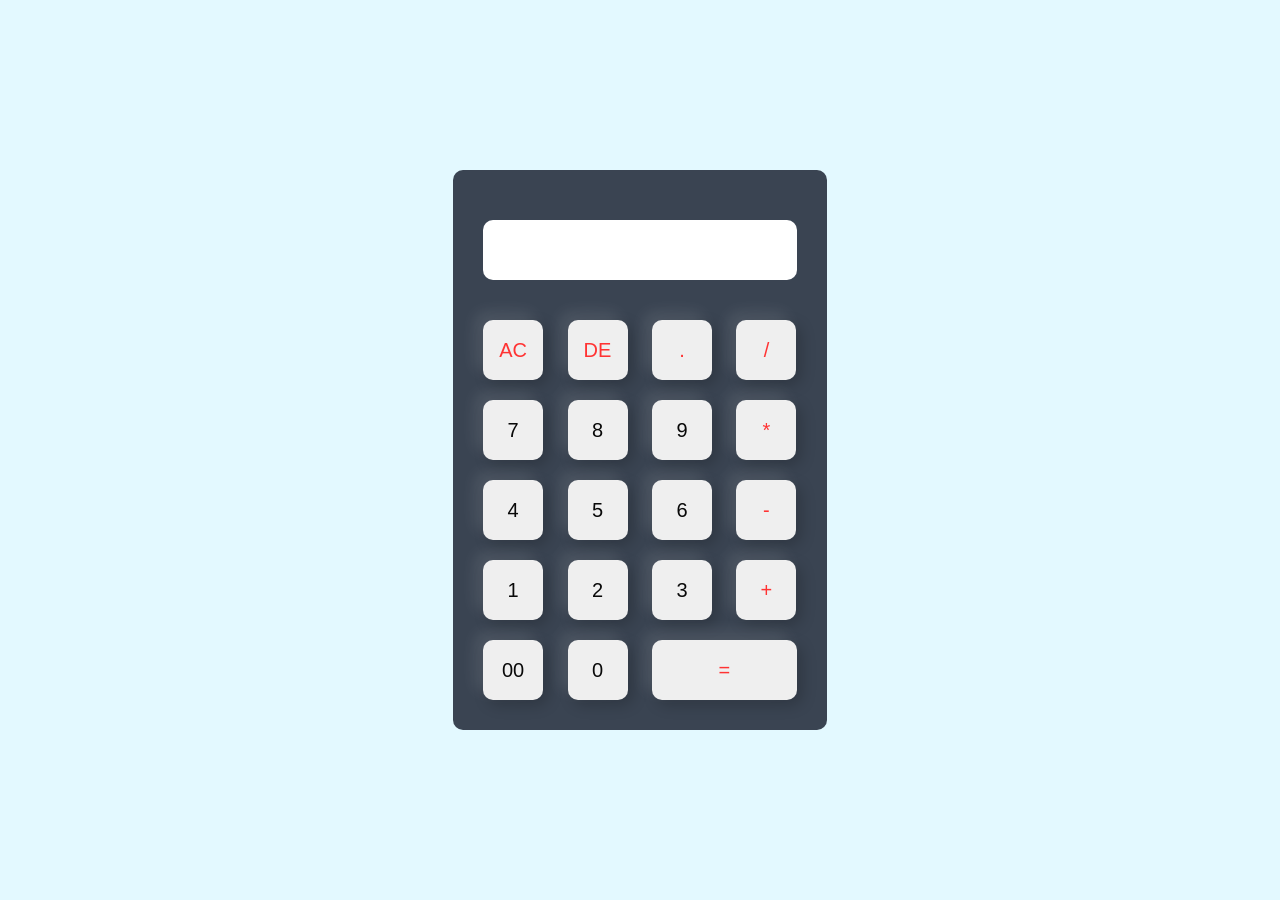
<file: Calculator/index.html>
<html>

<head>
    <title>Calculator</title>
    <link rel="stylesheet" href="styles.css">
</head>

<body>

    <div class="container">
        <div class="calculator">
            <form>
                <div class="display">
                    <input type="text" name="display">
                </div>
                <div>
                    <input type="button" value="AC" onclick="display.value = '' " class="operator">
                    <input type="button" value="DE" onclick="display.value = display.value.toString().slice(0,-1)" class="operator">
                    <input type="button" value="." onclick="display.value += '.' " class="operator">
                    <input type="button" value="/" onclick="display.value += '/' " class="operator">
                </div>
                <div>
                    <input type="button" value="7" onclick="display.value += '7' ">
                    <input type="button" value="8" onclick="display.value += '8' ">
                    <input type="button" value="9" onclick="display.value += '9' ">
                    <input type="button" value="*" onclick="display.value += '*' " class="operator">
                </div>
                <div>
                    <input type="button" value="4" onclick="display.value += '4' ">
                    <input type="button" value="5" onclick="display.value += '5' ">
                    <input type="button" value="6" onclick="display.value += '6' ">
                    <input type="button" value="-" onclick="display.value += '-' " class="operator">
                </div>
                <div>
                    <input type="button" value="1" onclick="display.value += '1' ">
                    <input type="button" value="2" onclick="display.value += '2' ">
                    <input type="button" value="3" onclick="display.value += '3' ">
                    <input type="button" value="+" onclick="display.value += '+' " class="operator">
                </div>
                <div>
                    <input type="button" value="00" onclick="display.value += '00' ">
                    <input type="button" value="0" onclick="display.value += '0' ">
                    <input type="button" value="=" onclick="display.value = eval(display.value)" class="equal operator">
                </div>
            </form>
        </div>
    </div>
</body>

</html>
</file>
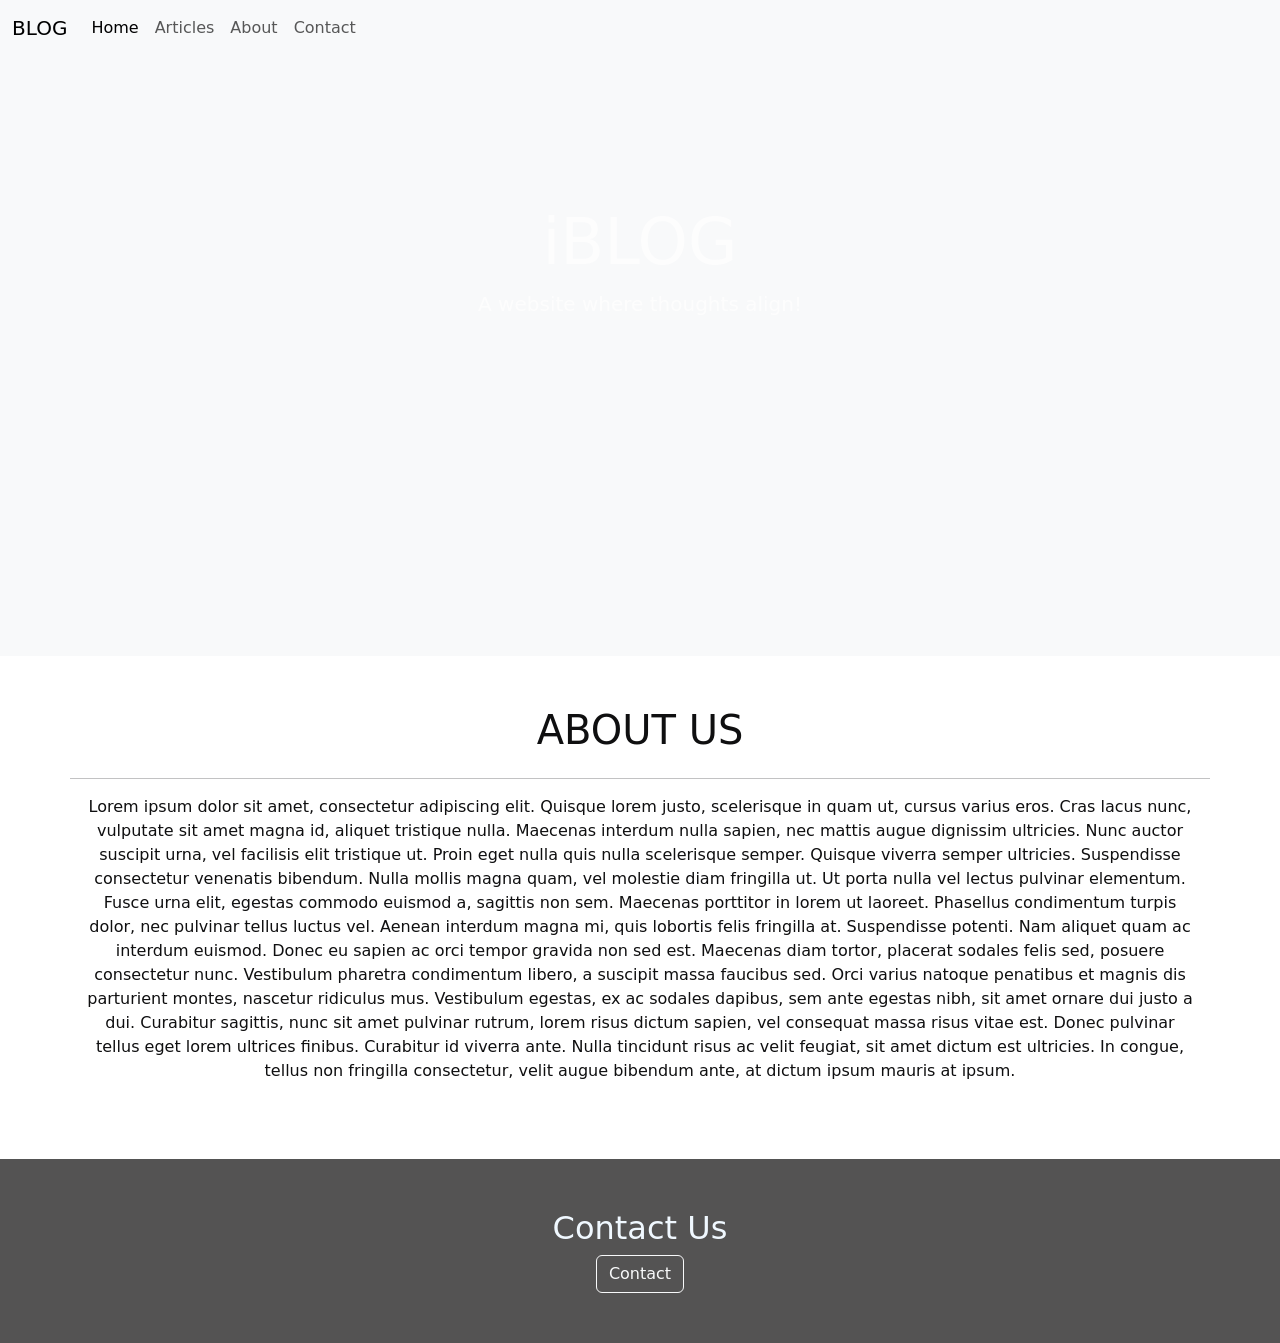
<file: Blog-Web/about.html>
<html>

<head>

  <meta charset="utf-8">
  <meta name="viewport" content="width=device-width, initial-scale=1">
  <title>PERSONAL BLOG WEBSITE</title>

  <link href="https://cdn.jsdelivr.net/npm/bootstrap@5.3.2/dist/css/bootstrap.min.css" rel="stylesheet"
    integrity="sha384-T3c6CoIi6uLrA9TneNEoa7RxnatzjcDSCmG1MXxSR1GAsXEV/Dwwykc2MPK8M2HN" crossorigin="anonymous">
  <script src="https://cdn.jsdelivr.net/npm/bootstrap@5.3.2/dist/js/bootstrap.bundle.min.js"
    integrity="sha384-C6RzsynM9kWDrMNeT87bh95OGNyZPhcTNXj1NW7RuBCsyN/o0jlpcV8Qyq46cDfL"
    crossorigin="anonymous"></script>

  <link href="./styles.css" rel="stylesheet">
  </link>
</head>

<body>
  <nav class="navbar navbar-expand-lg bg-body-tertiary">
    <div class="container-fluid">
      <a class="navbar-brand" href="#">BLOG</a>
      <button class="navbar-toggler" type="button" data-bs-toggle="collapse" data-bs-target="#navbarNav"
        aria-controls="navbarNav" aria-expanded="false" aria-label="Toggle navigation">
        <span class="navbar-toggler-icon"></span>
      </button>
      <div class="collapse navbar-collapse" id="navbarNav">
        <ul class="navbar-nav">
          <li class="nav-item">
            <a class="nav-link active" aria-current="page" href="index.html">Home</a>
          </li>
          <li class="nav-item">
            <a class="nav-link" href="#article">Articles</a>
          </li>
          <li class="nav-item">
            <a class="nav-link" href="about.html">About</a>
          </li>
          <li class="nav-item">
            <a class="nav-link" href="Contact.html">Contact</a>
          </li>
        </ul>
      </div>
    </div>
  </nav>
  <div class="container-fluid bg-light p-5" id="jumbotron">
    <h1 class="display-3" style="margin-top: 100px;">iBLOG</h1>
    <p class="lead">A website where thoughts align!</p>
  </div>
</div>
<div class="container" id="random">
  <div class="row">
    <h1 id="article">ABOUT US</h1>
    <p></p>
    <hr>
    <p>Lorem ipsum dolor sit amet, consectetur adipiscing elit. Quisque lorem justo, scelerisque in quam ut, cursus varius eros. Cras lacus nunc, vulputate sit amet magna id, aliquet tristique nulla. Maecenas interdum nulla sapien, nec mattis augue dignissim ultricies. Nunc auctor suscipit urna, vel facilisis elit tristique ut. Proin eget nulla quis nulla scelerisque semper. Quisque viverra semper ultricies. Suspendisse consectetur venenatis bibendum. Nulla mollis magna quam, vel molestie diam fringilla ut. Ut porta nulla vel lectus pulvinar elementum. Fusce urna elit, egestas commodo euismod a, sagittis non sem. Maecenas porttitor in lorem ut laoreet. Phasellus condimentum turpis dolor, nec pulvinar tellus luctus vel. Aenean interdum magna mi, quis lobortis felis fringilla at. Suspendisse potenti. Nam aliquet quam ac interdum euismod.

        Donec eu sapien ac orci tempor gravida non sed est. Maecenas diam tortor, placerat sodales felis sed, posuere consectetur nunc. Vestibulum pharetra condimentum libero, a suscipit massa faucibus sed. Orci varius natoque penatibus et magnis dis parturient montes, nascetur ridiculus mus. Vestibulum egestas, ex ac sodales dapibus, sem ante egestas nibh, sit amet ornare dui justo a dui. Curabitur sagittis, nunc sit amet pulvinar rutrum, lorem risus dictum sapien, vel consequat massa risus vitae est. Donec pulvinar tellus eget lorem ultrices finibus. Curabitur id viverra ante. Nulla tincidunt risus ac velit feugiat, sit amet dictum est ultricies. In congue, tellus non fringilla consectetur, velit augue bibendum ante, at dictum ipsum mauris at ipsum.</p>
  </div>
</div>
<div id="footer">
    <div class="row">
      <h2 id="contact">Contact Us</h2>
      <div>
        <a href="Contact.html" target="_blank"><button type="button" class="btn btn-outline-light">Contact</button></a>
      </div>
    </div>
  </div>


</body>

</html>
</file>
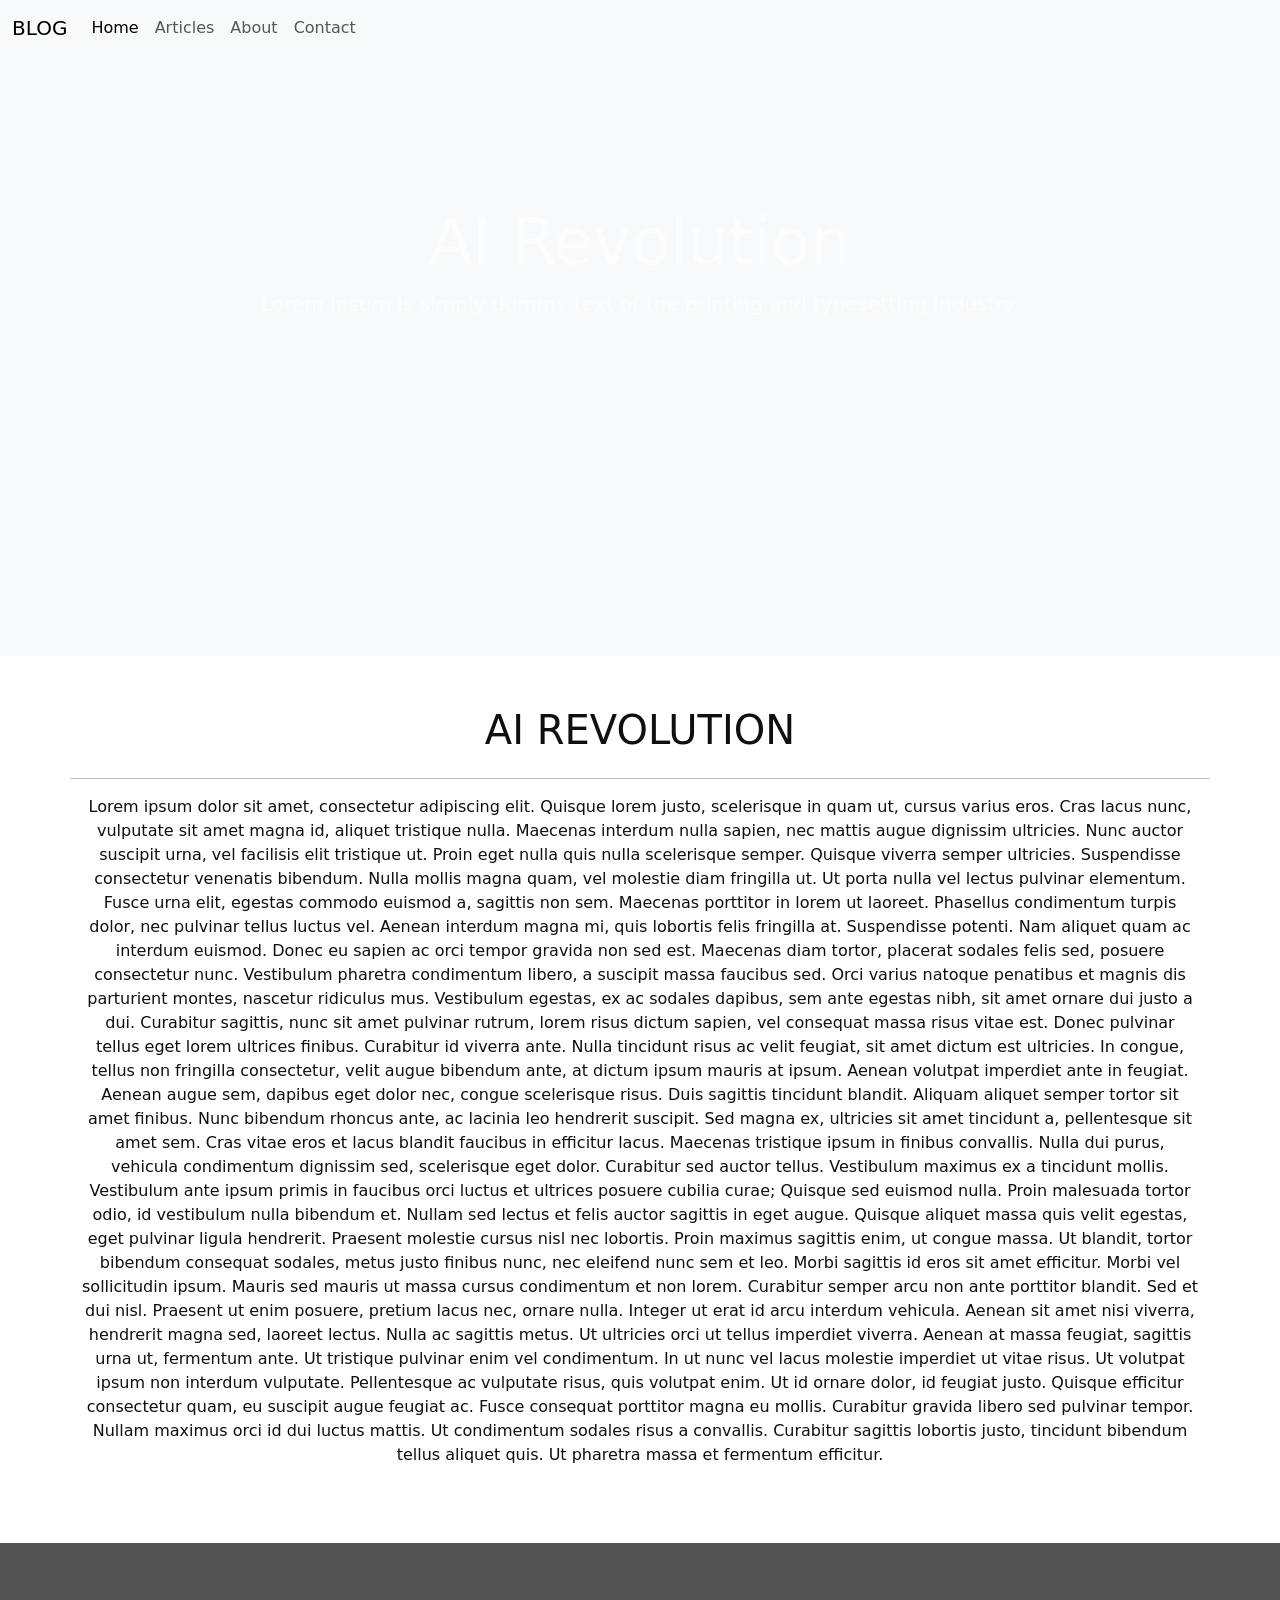
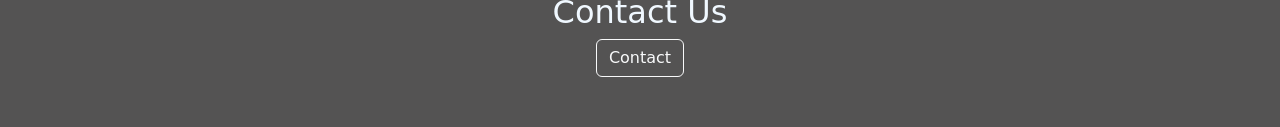
<file: Blog-Web/blog.html>
<!doctype html>
<html lang="en">

<head>

  <meta charset="utf-8">
  <meta name="viewport" content="width=device-width, initial-scale=1">
  <title>PERSONAL BLOG WEBSITE</title>

  <link href="https://cdn.jsdelivr.net/npm/bootstrap@5.3.2/dist/css/bootstrap.min.css" rel="stylesheet"
    integrity="sha384-T3c6CoIi6uLrA9TneNEoa7RxnatzjcDSCmG1MXxSR1GAsXEV/Dwwykc2MPK8M2HN" crossorigin="anonymous">
  <script src="https://cdn.jsdelivr.net/npm/bootstrap@5.3.2/dist/js/bootstrap.bundle.min.js"
    integrity="sha384-C6RzsynM9kWDrMNeT87bh95OGNyZPhcTNXj1NW7RuBCsyN/o0jlpcV8Qyq46cDfL"
    crossorigin="anonymous"></script>

  <link href="./styles.css" rel="stylesheet">
  </link>
</head>

<body>
  <nav class="navbar navbar-expand-lg bg-body-tertiary">
    <div class="container-fluid">
      <a class="navbar-brand" href="#">BLOG</a>
      <button class="navbar-toggler" type="button" data-bs-toggle="collapse" data-bs-target="#navbarNav"
        aria-controls="navbarNav" aria-expanded="false" aria-label="Toggle navigation">
        <span class="navbar-toggler-icon"></span>
      </button>
      <div class="collapse navbar-collapse" id="navbarNav">
        <ul class="navbar-nav">
          <li class="nav-item">
            <a class="nav-link active" aria-current="page" href="index.html">Home</a>
          </li>
          <li class="nav-item">
            <a class="nav-link" href="#article">Articles</a>
          </li>
          <li class="nav-item">
            <a class="nav-link" href="about.html" target="_blank">About</a>
          </li>
          <li class="nav-item">
            <a class="nav-link" href="Contact.html" target="_blank">Contact</a>
          </li>
        </ul>
      </div>
    </div>
  </nav>
  <div class="container-fluid bg-light p-5" id="jumbotron-blog">
    <h1 class="display-3" style="margin-top: 100px;">AI Revolution</h1>
    <p class="lead">Lorem Ipsum is simply dummy text of the printing and typesetting industry.</p>
  </div>
  <div class="container" id="random">
    <div class="row">
      <h1 id="article">AI REVOLUTION</h1>
      <p></p>
      <hr>
      <P>Lorem ipsum dolor sit amet, consectetur adipiscing elit. Quisque lorem justo, scelerisque in quam ut, cursus varius eros. Cras lacus nunc, vulputate sit amet magna id, aliquet tristique nulla. Maecenas interdum nulla sapien, nec mattis augue dignissim ultricies. Nunc auctor suscipit urna, vel facilisis elit tristique ut. Proin eget nulla quis nulla scelerisque semper. Quisque viverra semper ultricies. Suspendisse consectetur venenatis bibendum. Nulla mollis magna quam, vel molestie diam fringilla ut. Ut porta nulla vel lectus pulvinar elementum. Fusce urna elit, egestas commodo euismod a, sagittis non sem. Maecenas porttitor in lorem ut laoreet. Phasellus condimentum turpis dolor, nec pulvinar tellus luctus vel. Aenean interdum magna mi, quis lobortis felis fringilla at. Suspendisse potenti. Nam aliquet quam ac interdum euismod.

        Donec eu sapien ac orci tempor gravida non sed est. Maecenas diam tortor, placerat sodales felis sed, posuere consectetur nunc. Vestibulum pharetra condimentum libero, a suscipit massa faucibus sed. Orci varius natoque penatibus et magnis dis parturient montes, nascetur ridiculus mus. Vestibulum egestas, ex ac sodales dapibus, sem ante egestas nibh, sit amet ornare dui justo a dui. Curabitur sagittis, nunc sit amet pulvinar rutrum, lorem risus dictum sapien, vel consequat massa risus vitae est. Donec pulvinar tellus eget lorem ultrices finibus. Curabitur id viverra ante. Nulla tincidunt risus ac velit feugiat, sit amet dictum est ultricies. In congue, tellus non fringilla consectetur, velit augue bibendum ante, at dictum ipsum mauris at ipsum.
        
        Aenean volutpat imperdiet ante in feugiat. Aenean augue sem, dapibus eget dolor nec, congue scelerisque risus. Duis sagittis tincidunt blandit. Aliquam aliquet semper tortor sit amet finibus. Nunc bibendum rhoncus ante, ac lacinia leo hendrerit suscipit. Sed magna ex, ultricies sit amet tincidunt a, pellentesque sit amet sem. Cras vitae eros et lacus blandit faucibus in efficitur lacus. Maecenas tristique ipsum in finibus convallis. Nulla dui purus, vehicula condimentum dignissim sed, scelerisque eget dolor. Curabitur sed auctor tellus. Vestibulum maximus ex a tincidunt mollis. Vestibulum ante ipsum primis in faucibus orci luctus et ultrices posuere cubilia curae; Quisque sed euismod nulla. Proin malesuada tortor odio, id vestibulum nulla bibendum et. Nullam sed lectus et felis auctor sagittis in eget augue. Quisque aliquet massa quis velit egestas, eget pulvinar ligula hendrerit.
        
        Praesent molestie cursus nisl nec lobortis. Proin maximus sagittis enim, ut congue massa. Ut blandit, tortor bibendum consequat sodales, metus justo finibus nunc, nec eleifend nunc sem et leo. Morbi sagittis id eros sit amet efficitur. Morbi vel sollicitudin ipsum. Mauris sed mauris ut massa cursus condimentum et non lorem. Curabitur semper arcu non ante porttitor blandit. Sed et dui nisl. Praesent ut enim posuere, pretium lacus nec, ornare nulla. Integer ut erat id arcu interdum vehicula. Aenean sit amet nisi viverra, hendrerit magna sed, laoreet lectus. Nulla ac sagittis metus. Ut ultricies orci ut tellus imperdiet viverra. Aenean at massa feugiat, sagittis urna ut, fermentum ante.
        
        Ut tristique pulvinar enim vel condimentum. In ut nunc vel lacus molestie imperdiet ut vitae risus. Ut volutpat ipsum non interdum vulputate. Pellentesque ac vulputate risus, quis volutpat enim. Ut id ornare dolor, id feugiat justo. Quisque efficitur consectetur quam, eu suscipit augue feugiat ac. Fusce consequat porttitor magna eu mollis. Curabitur gravida libero sed pulvinar tempor. Nullam maximus orci id dui luctus mattis. Ut condimentum sodales risus a convallis. Curabitur sagittis lobortis justo, tincidunt bibendum tellus aliquet quis. Ut pharetra massa et fermentum efficitur.</P>
    </div>
  </div>
  
  <div id="footer">
    <div class="row">
      <h2 id="contact">Contact Us</h2>
      <div>
        <a href="Contact.html" target="_blank"><button type="button" class="btn btn-outline-light">Contact</button></a>
      </div>
    </div>
  </div>

</body>

</html>
</file>
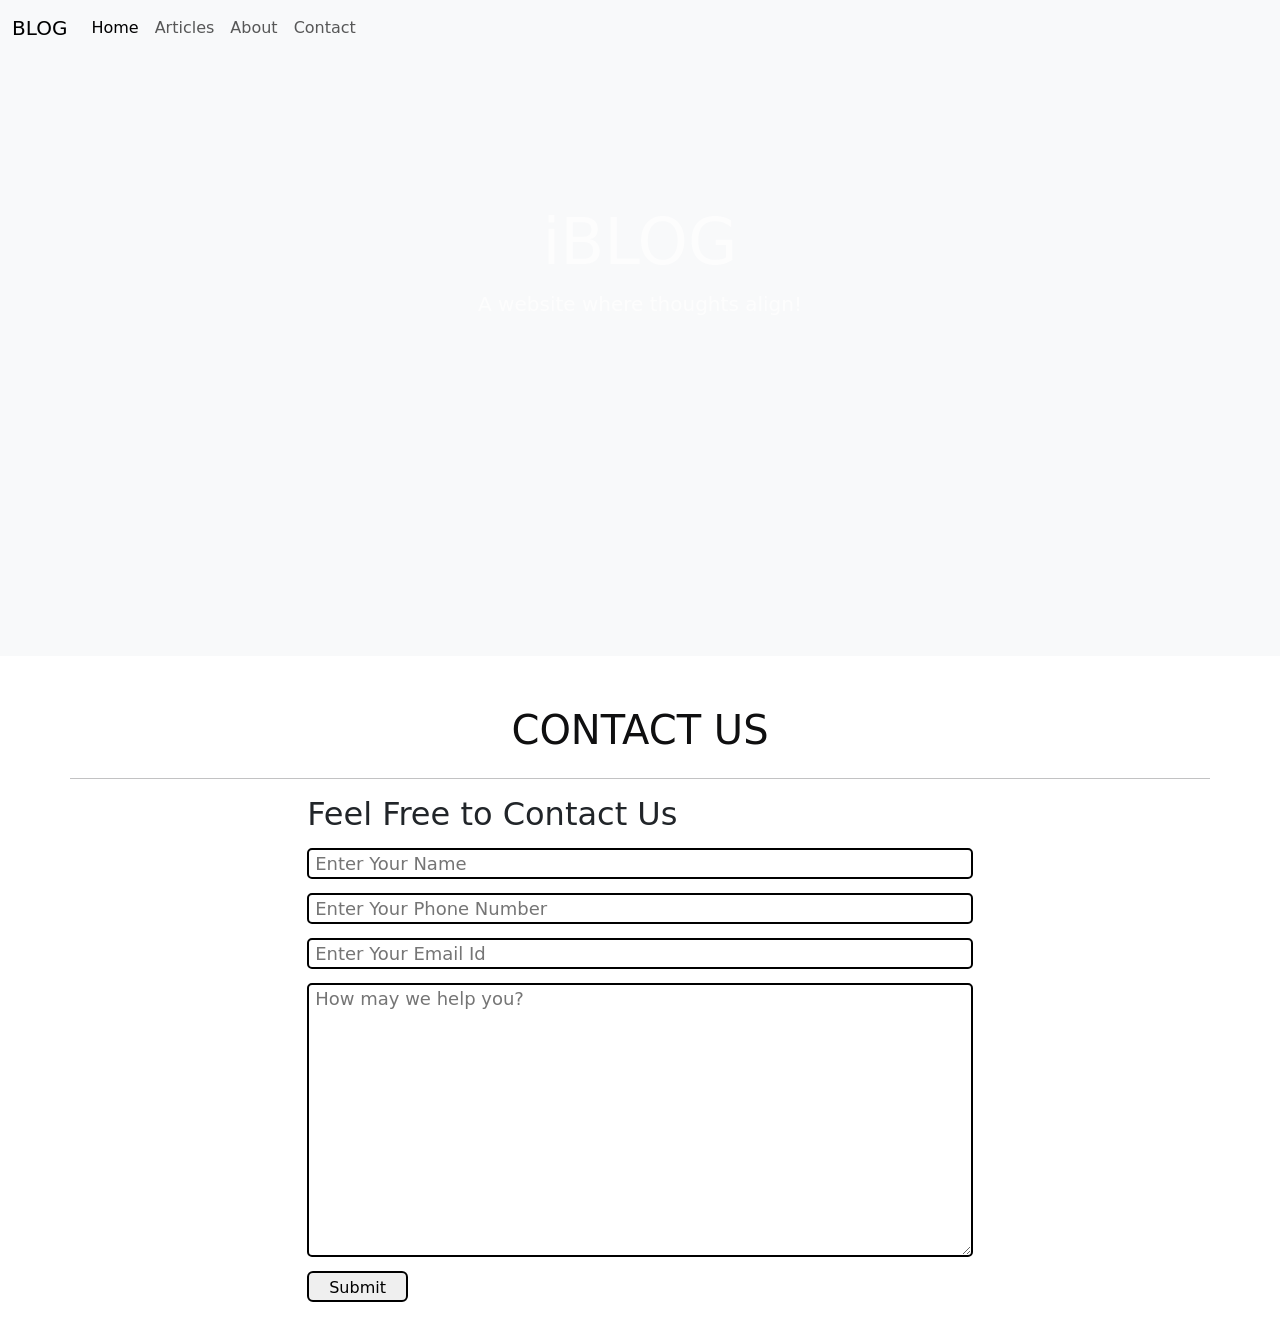
<file: Blog-Web/Contact.html>
<!doctype html>
<html lang="en">

<head>

  <meta charset="utf-8">
  <meta name="viewport" content="width=device-width, initial-scale=1">
  <title>PERSONAL BLOG WEBSITE</title>

  <link href="https://cdn.jsdelivr.net/npm/bootstrap@5.3.2/dist/css/bootstrap.min.css" rel="stylesheet"
    integrity="sha384-T3c6CoIi6uLrA9TneNEoa7RxnatzjcDSCmG1MXxSR1GAsXEV/Dwwykc2MPK8M2HN" crossorigin="anonymous">
  <script src="https://cdn.jsdelivr.net/npm/bootstrap@5.3.2/dist/js/bootstrap.bundle.min.js"
    integrity="sha384-C6RzsynM9kWDrMNeT87bh95OGNyZPhcTNXj1NW7RuBCsyN/o0jlpcV8Qyq46cDfL"
    crossorigin="anonymous"></script>

  <link href="./styles.css" rel="stylesheet">
  </link>
</head>

<body>
  <nav class="navbar navbar-expand-lg bg-body-tertiary">
    <div class="container-fluid">
      <a class="navbar-brand" href="#">BLOG</a>
      <button class="navbar-toggler" type="button" data-bs-toggle="collapse" data-bs-target="#navbarNav"
        aria-controls="navbarNav" aria-expanded="false" aria-label="Toggle navigation">
        <span class="navbar-toggler-icon"></span>
      </button>
      <div class="collapse navbar-collapse" id="navbarNav">
        <ul class="navbar-nav">
          <li class="nav-item">
            <a class="nav-link active" aria-current="page" href="index.html">Home</a>
          </li>
          <li class="nav-item">
            <a class="nav-link" href="#article">Articles</a>
          </li>
          <li class="nav-item">
            <a class="nav-link" href="about.html" target="_blank">About</a>
          </li>
          <li class="nav-item">
            <a class="nav-link" href="Contact.html" target="_blank">Contact</a>
          </li>
        </ul>
      </div>
    </div>
  </nav>
  <div class="container-fluid bg-light p-5" id="jumbotron">
    <h1 class="display-3" style="margin-top: 100px;">iBLOG</h1>
    <p class="lead">A website where thoughts align!</p>
  </div>
  <div class="container" id="random">
    <div class="row">
      <h1 id="article">CONTACT US</h1>
      <p></p>
      <hr>
    </div>
  </div>
  <div class="container-box">
    <div class="form-group">
        <h2>Feel Free to Contact Us</h2>
        <div class="contact-form">
            <div class="form-box">
                <input type="text" placeholder="Enter Your Name">
            </div>
            <div class="form-box">
                <input type="text" placeholder="Enter Your Phone Number">
            </div>
            <div class="form-box">
                <input type="text" placeholder="Enter Your Email Id">
            </div>
            <div class="form-box">
                <textarea name="" id="" cols="30" rows="10" placeholder="How may we help you?"></textarea>
            </div>
            <div class="form-box">
                <button class="btn-submit">Submit</button>
            </div>
        </div>
    </div>
</div>
<p></p>

</body>

</html>
</file>
<file: Calculator/styles.css>
*{
    margin: 0;
    padding: 0;
    font-family: 'Poppins', sans-serif;
    box-sizing: border-box;
}


.container{
    width: 100%;
    height: 100vh;
    background: #e3f9ff;
    display: flex;
    align-items: center;
    justify-content: center;
}
.calculator{
    background: #3a4452;
    padding: 20px;
    border-radius: 10px;
}
.calculator form input{
    border: 0;
    outline: 0;
    width: 60px;
    height: 60px;
    border-radius: 10px;
    box-shadow: -8px -8px 15px rgba(255, 255, 255, 0.1),5px 5px 15px rgba(0, 0, 0, 0.2);
    font-size: 20px;
    color: #090909;
    cursor: pointer;
    margin: 10px;
}

form .display{
    display: flex;
    justify-content: flex-end;
    margin: 20px 0;
}
form .display input{
    text-align: right;
    flex: 1;
    font-size: 45px;
    box-shadow: none;
}
form input.equal{
    width: 145px;
}

form input.operator{
    color: #ff3333;
}
</file>
<file: Blog-Web/styles.css>
body{
    background-color: rgb(255, 255, 255);
    position: relative;
}
#jumbotron{
     /* margin-top: 75px; */
     background-image: url(https://images.unsplash.com/photo-1432821596592-e2c18b78144f?ixlib=rb-4.0.3&ixid=M3wxMjA3fDB8MHxzZWFyY2h8N3x8YmxvZ3xlbnwwfHwwfHx8MA%3D%3D&w=1000&q=80);
     background-size:cover;
     background-repeat: no-repeat;
     color: rgb(253, 253, 253);
     text-align: center;
     height: 600px;
}
#jumbotron-blog{
    background-image: url(https://incubator.ucf.edu/wp-content/uploads/2023/07/artificial-intelligence-new-technology-science-futuristic-abstract-human-brain-ai-technology-cpu-central-processor-unit-chipset-big-data-machine-learning-cyber-mind-domination-generative-ai-scaled-1.jpg);
    background-size:cover;
    background-repeat: no-repeat;
    color: rgb(253, 253, 253);
    text-align: center;
    height: 600px;
}
#random{
    text-align: center;
    margin-top: 50px;
    color:rgb(15, 15, 16);

}
#footer{
    text-align: center;
    margin-top: 60px;
    background-color: rgb(84, 83, 83);
    padding-top: 50px;
    padding-bottom: 50px;
    color:aliceblue;

}

.container-box{
    display: flex;
    justify-content: center;
    align-items: center;
}

.form-box input, textarea{
    width: 52vw;
    padding: 0px 6px;
    margin: 7px 0;
    font-size: 18px;
    border: 2px solid black;
    border-radius: 5px;
}

.btn-submit {
    padding: 0px 20px;
    padding-top: 3px;
    border: 2px solid black;
    border-radius: 6px;
    font-size: 16px;
    cursor: pointer;
    transition: all 0.3s ease-in-out;
}
.btn-submit:hover {
    color: white;
    background: black;
}
</file>
